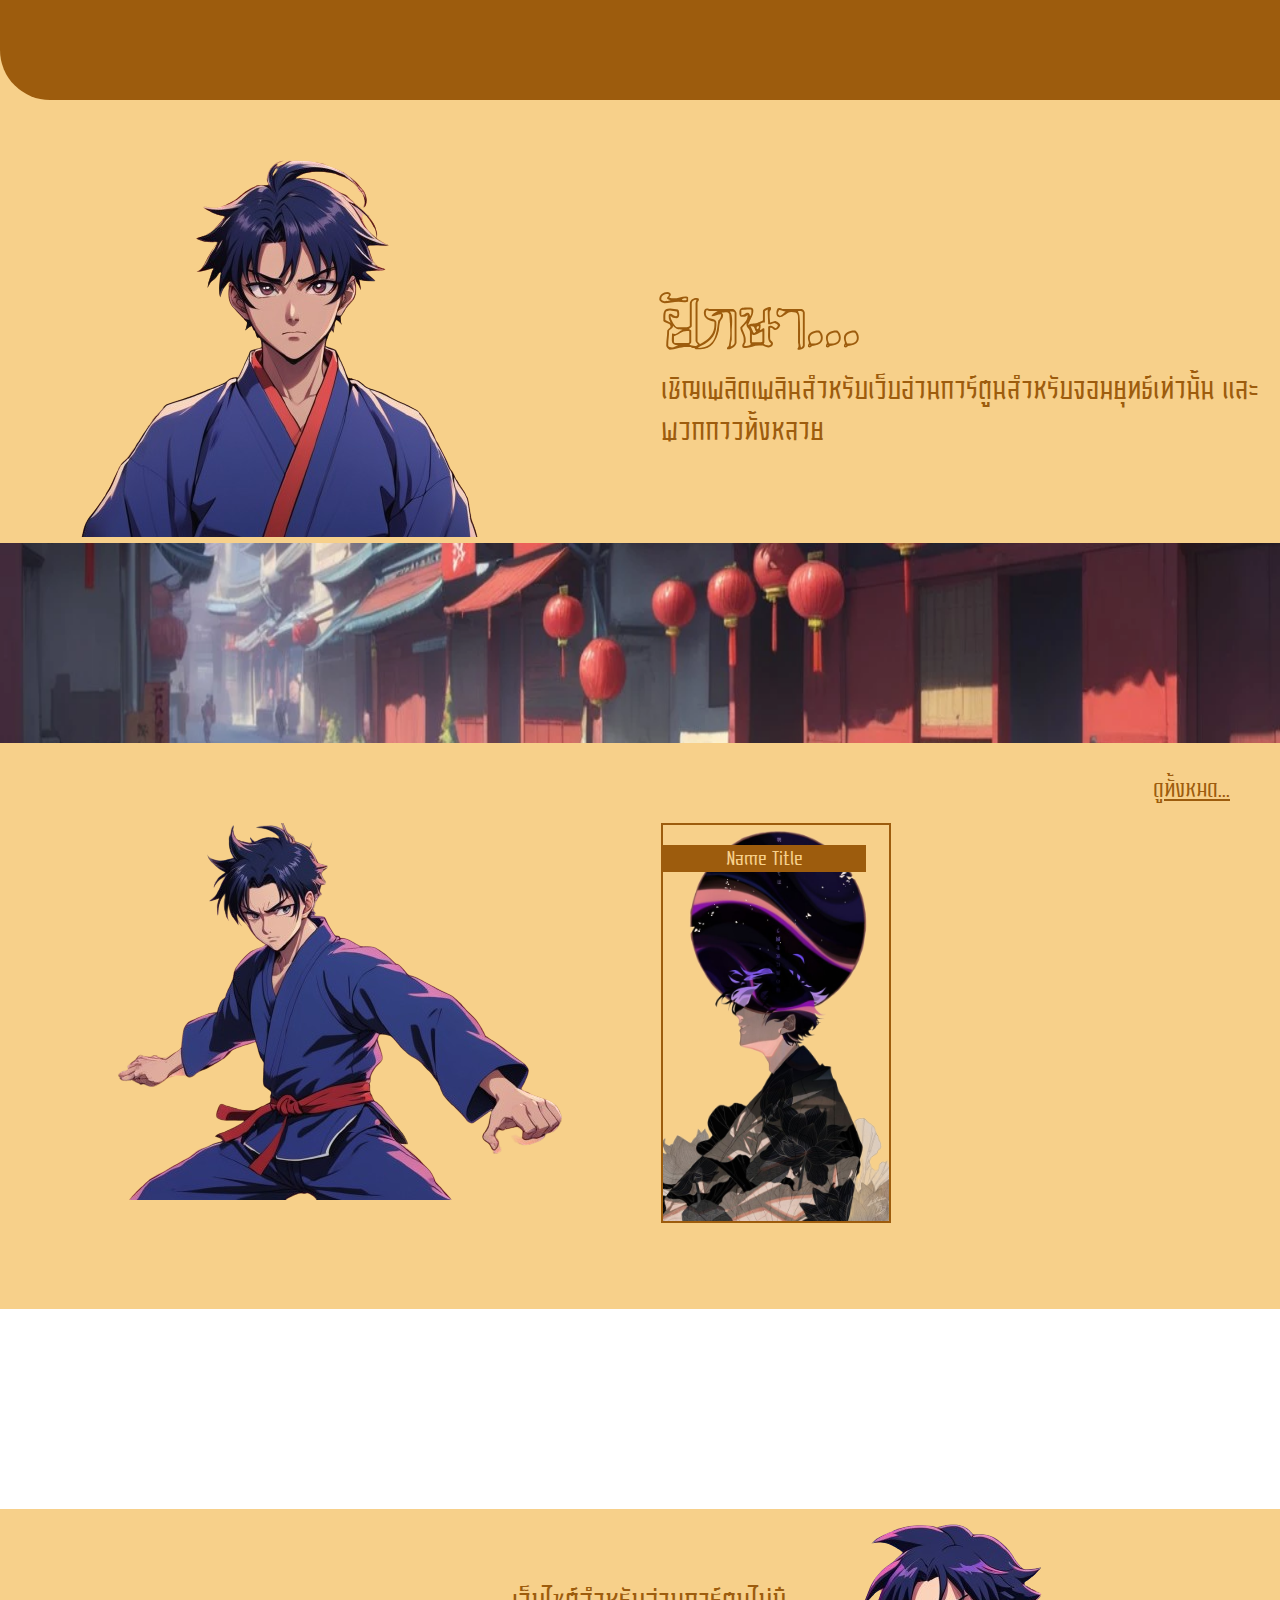
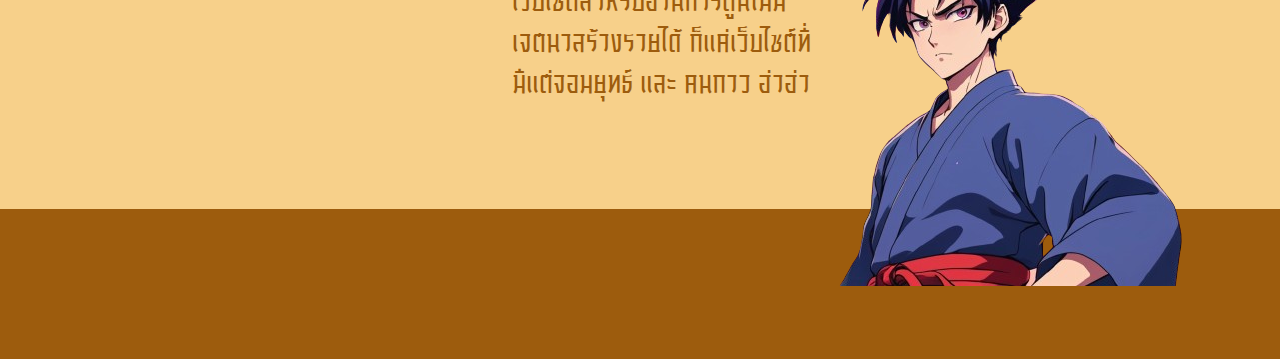
<file: index.html>
<!DOCTYPE html>
<html lang="en">
<head>
    <meta charset="UTF-8">
    <meta name="viewport" content="width=device-width, initial-scale=1.0">
    <link rel="stylesheet" href="./css/style.css" >
    <title>yaksa 𖠦</title>
</head>
<body>
    <!-- curtain -->
    <div class="curtain">
        <img src="./images/logo.webp" alt="LOGO">
    </div>

    <!-- into -->
    <div class="into">
        <div class="image-into">
            <img src="./images/character6.png" alt="">
        </div>
        <div class="text-into">
            <p>ยักษา...</p>
            <p>เชิญเพลิดเพลินสำหรับเว็บอ่านการ์ตูนสำหรับจอมยุทธ์เท่านั้น และพวกกาวทั้งหลาย</p>
        </div>
    </div>

    <!-- img -->
    <div class="image-hr">
        
    </div>

    <!-- main -->
    <div class="box-manga">
        <a href="#"><p>ดูทั้งหมด...</p></a>
        <div class="box-image">
            <img src="./images/character2.webp" alt="">
        </div>
        <div class="manga">
            <div class="list-manga">
                <p>Name Title</p>
                <img src="./images/snapedit_1707356825619.png" alt="">
            </div>
        </div>
    </div>

    <!-- img -->
    <div class="image-hr">
        
    </div>

    <!-- footer -->
    <footer>
        <div >
            <p>เว็บไซต์สำหรับอ่านการ์ตูนไม่มีเจตนาสร้างรายได้ ก็แค่เว็บไซต์ที่มีแต่จอมยุทธ์ และ คนกาว ฮ่าฮ่า</p>
        </div>
        <div>
            <img src="./images/character1.webp">
        </div>
        <div></div>
    </footer>
    



</body>
</html>
</file>
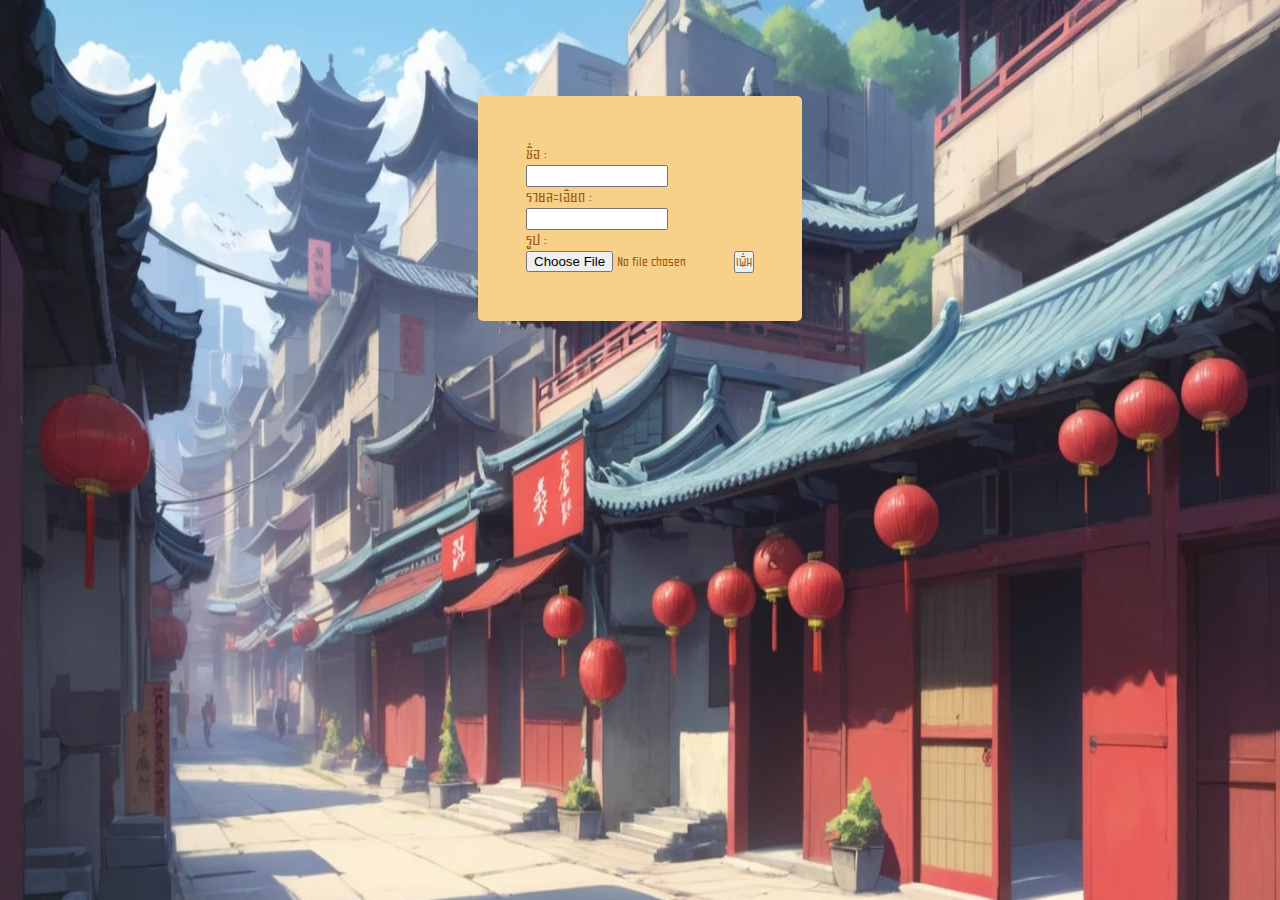
<file: add.html>
<!DOCTYPE html>
<html lang="en">
<head>
    <meta charset="UTF-8">
    <meta name="viewport" content="width=device-width, initial-scale=1.0">
    <link rel="stylesheet" href="./css/style.css">
    <title>add</title>
</head>
<body>
    
    <div class="addform">
        <div>
            <form >
                <p>ชื่อ : </p><input type="text" name="title">
                <p>รายละเอียด : </p><input type="text" name="detail">
                <p>รูป : </p><input type="file" name="imagemanga">
                <button type="submit">เพิ่ม</button>
            </form>
        </div>
    </div>

</body>
</html>
</file>
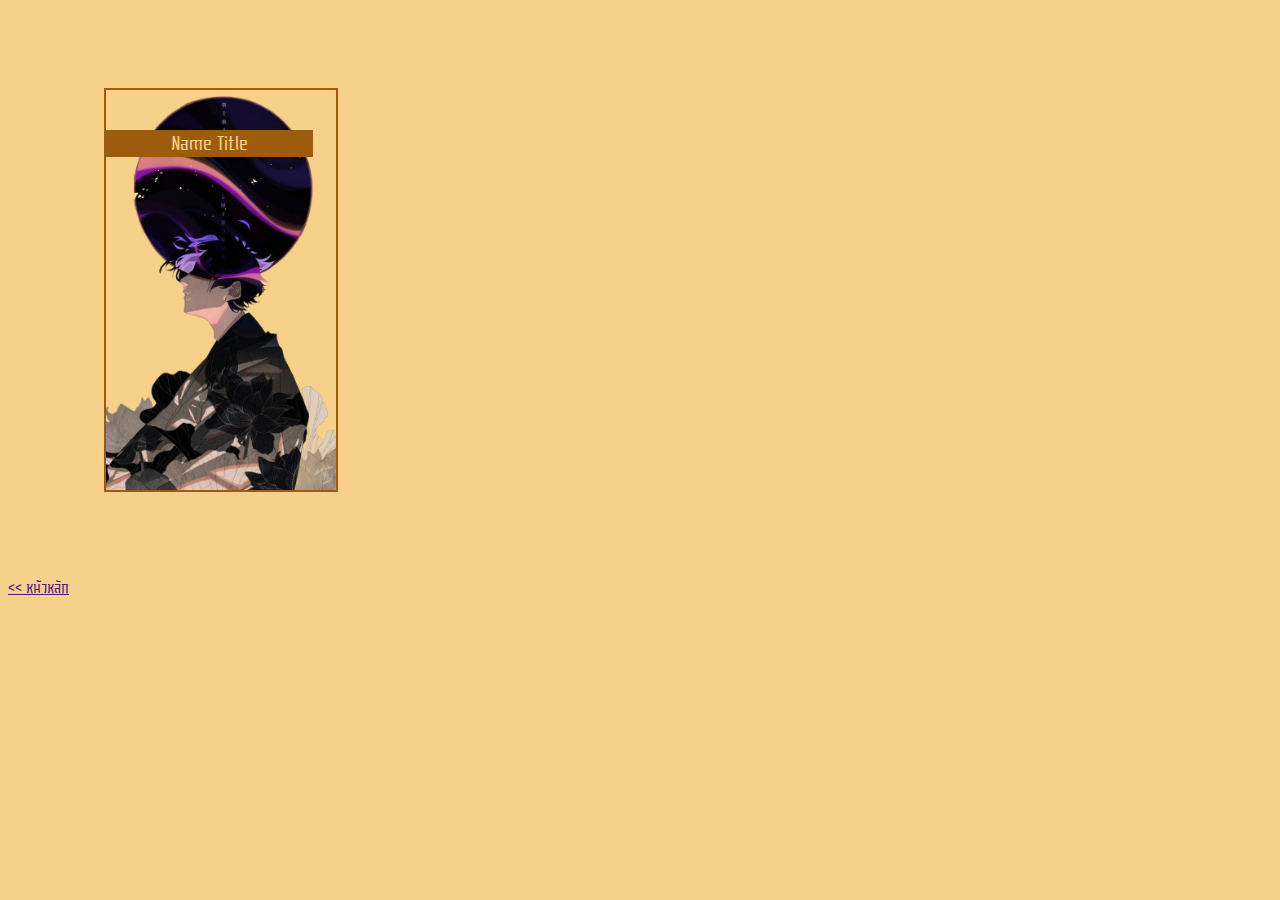
<file: form.html>
<!DOCTYPE html>
<html lang="en">
<head>
    <meta charset="UTF-8">
    <meta name="viewport" content="width=device-width, initial-scale=1.0">
    <link rel="stylesheet" href="./css/style-form.css">
    <title>form</title>
</head>
<body>

    <!-- main -->
    <div class="box-manga">
        <div class="manga">
            <div class="list-manga">
                <p>Name Title</p>
                <img src="./images/snapedit_1707356825619.png" alt="">
            </div>
        </div>
    </div>

    <a href=""><< หน้าหลัก</a>


</body>
</html>
</file>
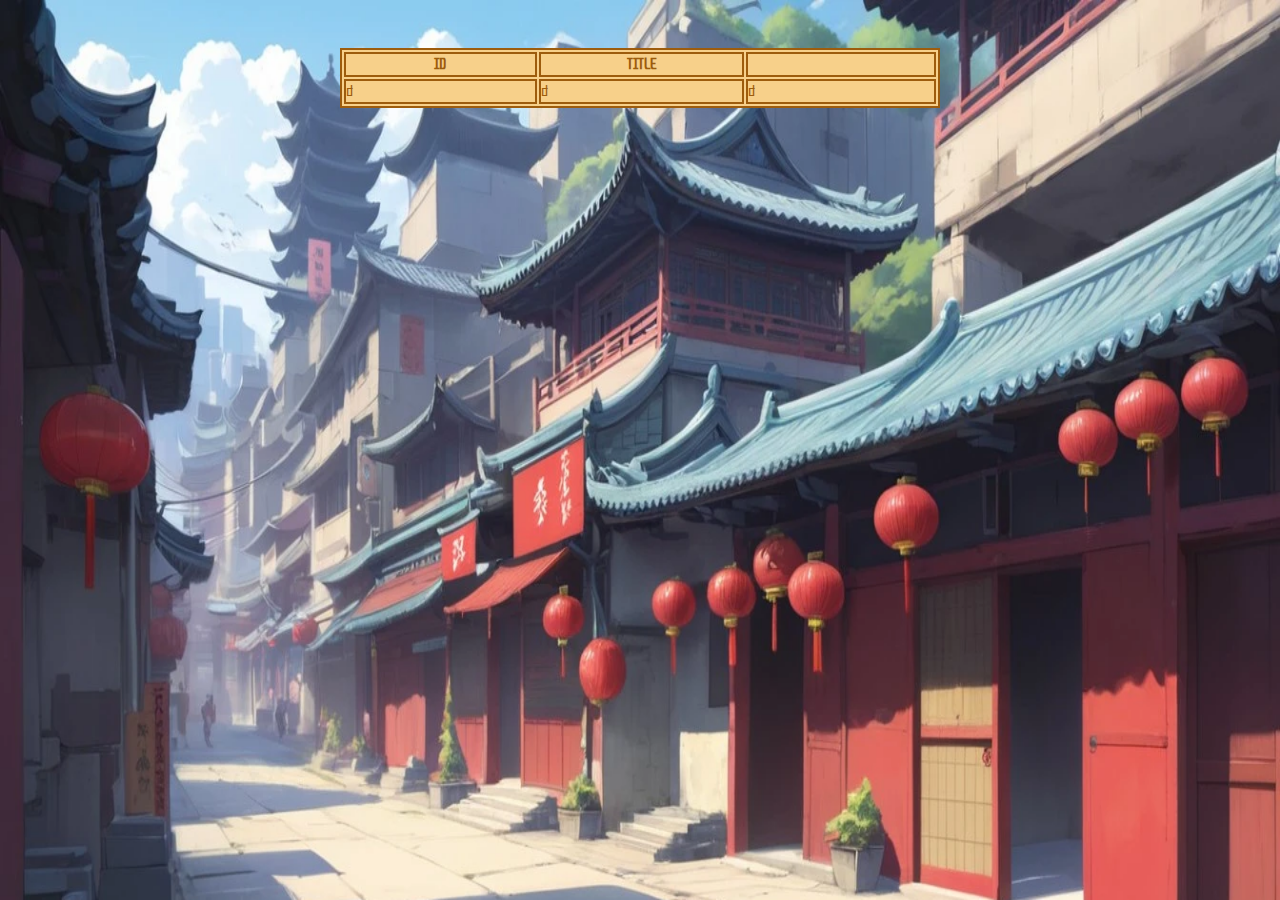
<file: manage.html>
<!DOCTYPE html>
<html lang="en">
<head>
    <meta charset="UTF-8">
    <meta name="viewport" content="width=device-width, initial-scale=1.0">
    <link rel="stylesheet" href="./css/style.css">
    <title>manage</title>
</head>
<body>

    <div class="table-manage">
        <div>
            <table>
                <tr>
                    <th>ID</th>
                    <th>TITLE</th>
                    <th></th>
                </tr>
                <tr>
                    <td>d</td>
                    <td>d</td>
                    <td>d</td>
                </tr>
            </table>
        </div>
    </div>
    
</body>
</html>
</file>
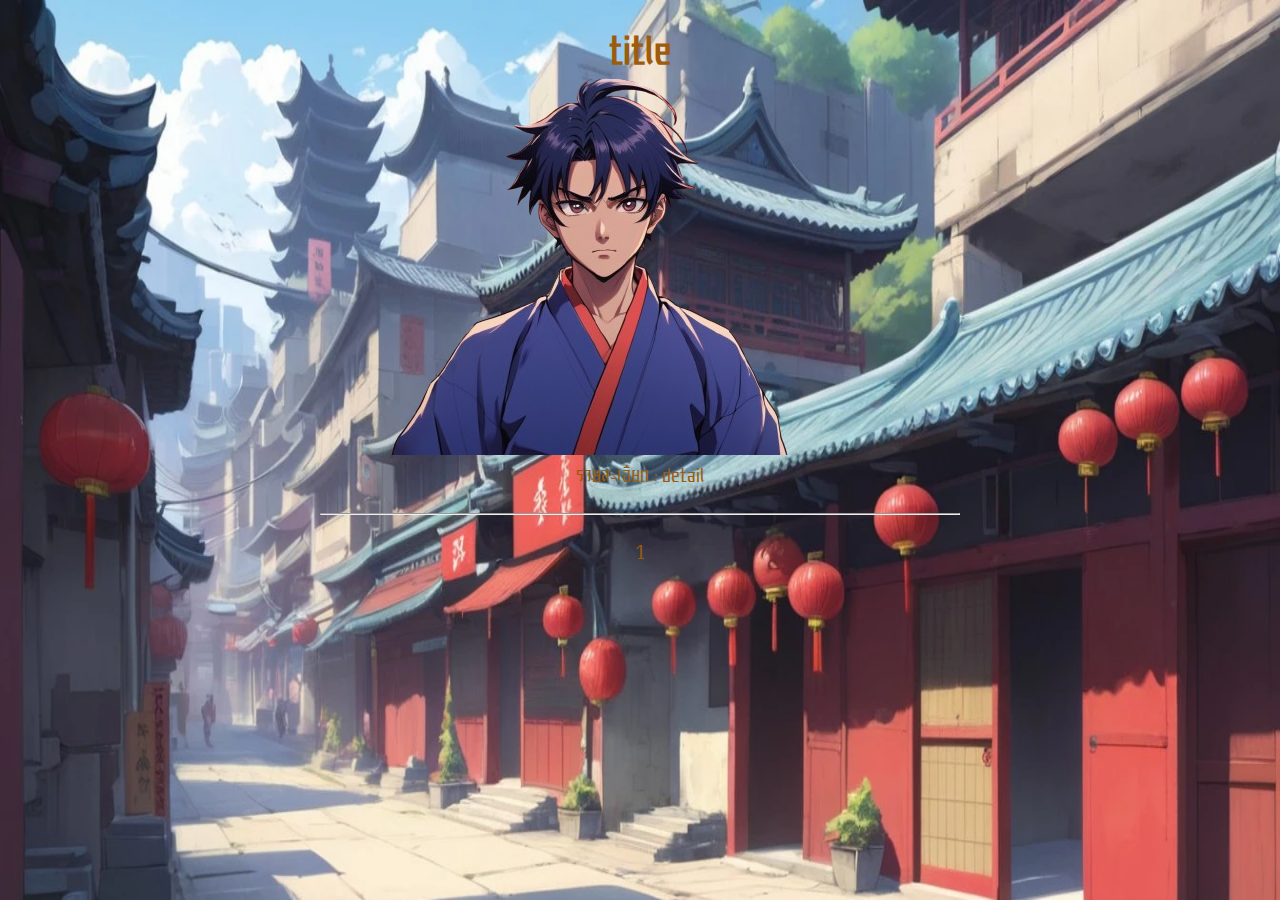
<file: mangalist.html>
<!DOCTYPE html>
<html lang="en">
<head>
    <meta charset="UTF-8">
    <meta name="viewport" content="width=device-width, initial-scale=1.0">
    <link rel="stylesheet" href="./css/style.css">
    <title>yaksa</title>
</head>
<body>

    <div class="mangalist">
        <div><h1>title</h1></div>
        <div><img src="./images/character6.png" alt=""></div>
        <div>รายละเอียด : detail</div>
        <hr>
        <p>1</p>
    </div>
    
</body>
</html>
</file>
<file: css/style.css>
@font-face {
    font-family: ChaoKha;
    src: 
        url('../fonts/ChaoKha.ttf');
}

@font-face {
    font-family: FengHuang ;
    src: url('../fonts/FengHuang.otf');
}

/* color #9D5C0D #E5890A #F7D08A */

body {
    background: url('../images/background2.webp');
    background-attachment: fixed;
    background-repeat: no-repeat;
    background-size: 100% 1024px;

}

* {
    font-family: ChaoKha;
    color: #9D5C0D;
    box-sizing: border-box;
    margin: 0;
    padding: 0;
}


    .curtain {
        display: flex;
        justify-content: center;
        position: fixed;
        width: 100%;
        height: 100px;
        overflow: hidden;
        padding: 10px 800px;
        background: #9D5C0D;
        border-bottom-left-radius: 50px;
        border-bottom-right-radius: 50px;
        z-index: 3;
    }


.curtain > img {
    width: 40%;
    height: auto;
    margin: 0;
    padding: 0;
}

.into {
    padding-top: 10rem;
    display: flex;
    justify-content: center;
    align-items: center;
    background: #F7D08A;
}

.text-into > p:first-child {
    font-family: FengHuang;
    font-size: 72px;
}

.text-into > p:nth-child(2) {
    font-size: 30px
}

.image-hr {
    background: transparent;
    width: 100%;
    height: 200px;
    background-attachment: scroll;
}

.box-manga {
    background: #F7D08A;
    padding: 5rem 0;
}

.box-manga > a {
    position: relative;
    top: -50px;
    right: 50px;
    float: right;
    font-size: 24px;
}

.box-image {
    float: left;
}

.manga {
    padding-left: 6rem;
    padding-right: 2rem;
}

.list-manga {
    position: relative;
    display: inline-block;
    width: 230px;
    height: 400px;
    border: 2px solid #9D5C0D;
}

.list-manga > img {
    position: absolute;
    width: 100%;
    height: 100%;
}

.list-manga > p {
    position: absolute;
    text-align: center;
    background: #9D5C0D;
    color: #F7D08A;
    width: 90%;
    transform: translateY(20px);
    z-index: 1;
    font-size: 20px;
}

footer {
    position: relative;
    background: #F7D08A;
    width: 100%;
    height: 450px;
}

footer > div:first-child {
    position: absolute;
    font-size: 30px;
    width: 300px;
    top: 4.5rem;
    left: 40%;
}

footer > div:nth-child(2) {
    position: absolute;
    top: 0;
    right: 0;
    z-index: 2;

}

footer > div:last-child {
    position: absolute;
    background: #9D5C0D;
    width: 100%;
    height: 150px;
    bottom: 0;
    z-index: 1;
}

.addform {
    display: flex;
    justify-content: center;
    align-items: center;
}

.addform > div:first-child {
    background: #F7D08A;
    padding: 3rem;
    border-radius: 5px;
    margin-top: 6rem;
    
}

.table-manage {
    display: flex;
    justify-content: center;
    align-items: center;
}

.table-manage > div:first-child {
    background: #F7D08A;
    width: 600px;
    height: auto;
    margin-top: 3rem;
}

table,th,td {
    border: 2px solid #9D5C0D ;
    width: 600px;
}

.mangalist {
    display: flex;
    flex-direction: column;
    align-items: center;
    margin-top: 1.5rem;
    font-size: 20px;
}

hr {
    width: 50%;
    margin: 1.5rem 0;
}
</file>
<file: css/style-form.css>
@font-face {
    font-family: ChaoKha;
    src: 
        url('../fonts/ChaoKha.ttf');
}

@font-face {
    font-family: FengHuang ;
    src: url('../fonts/FengHuang.otf');
}

/* color #9D5C0D #E5890A #F7D08A */

* {
    font-family: ChaoKha;
}

body {
    background: #F7D08A;
}

.box-manga {
    background: #F7D08A;
    padding: 5rem 0;
}

.manga {
    padding-left: 6rem;
    padding-right: 2rem;
}

.list-manga {
    position: relative;
    display: inline-block;
    width: 230px;
    height: 400px;
    border: 2px solid #9D5C0D;
}

.list-manga > img {
    position: absolute;
    width: 100%;
    height: 100%;
}

.list-manga > p {
    position: absolute;
    text-align: center;
    background: #9D5C0D;
    color: #F7D08A;
    width: 90%;
    transform: translateY(20px);
    z-index: 1;
    font-size: 20px;
}
</file>
